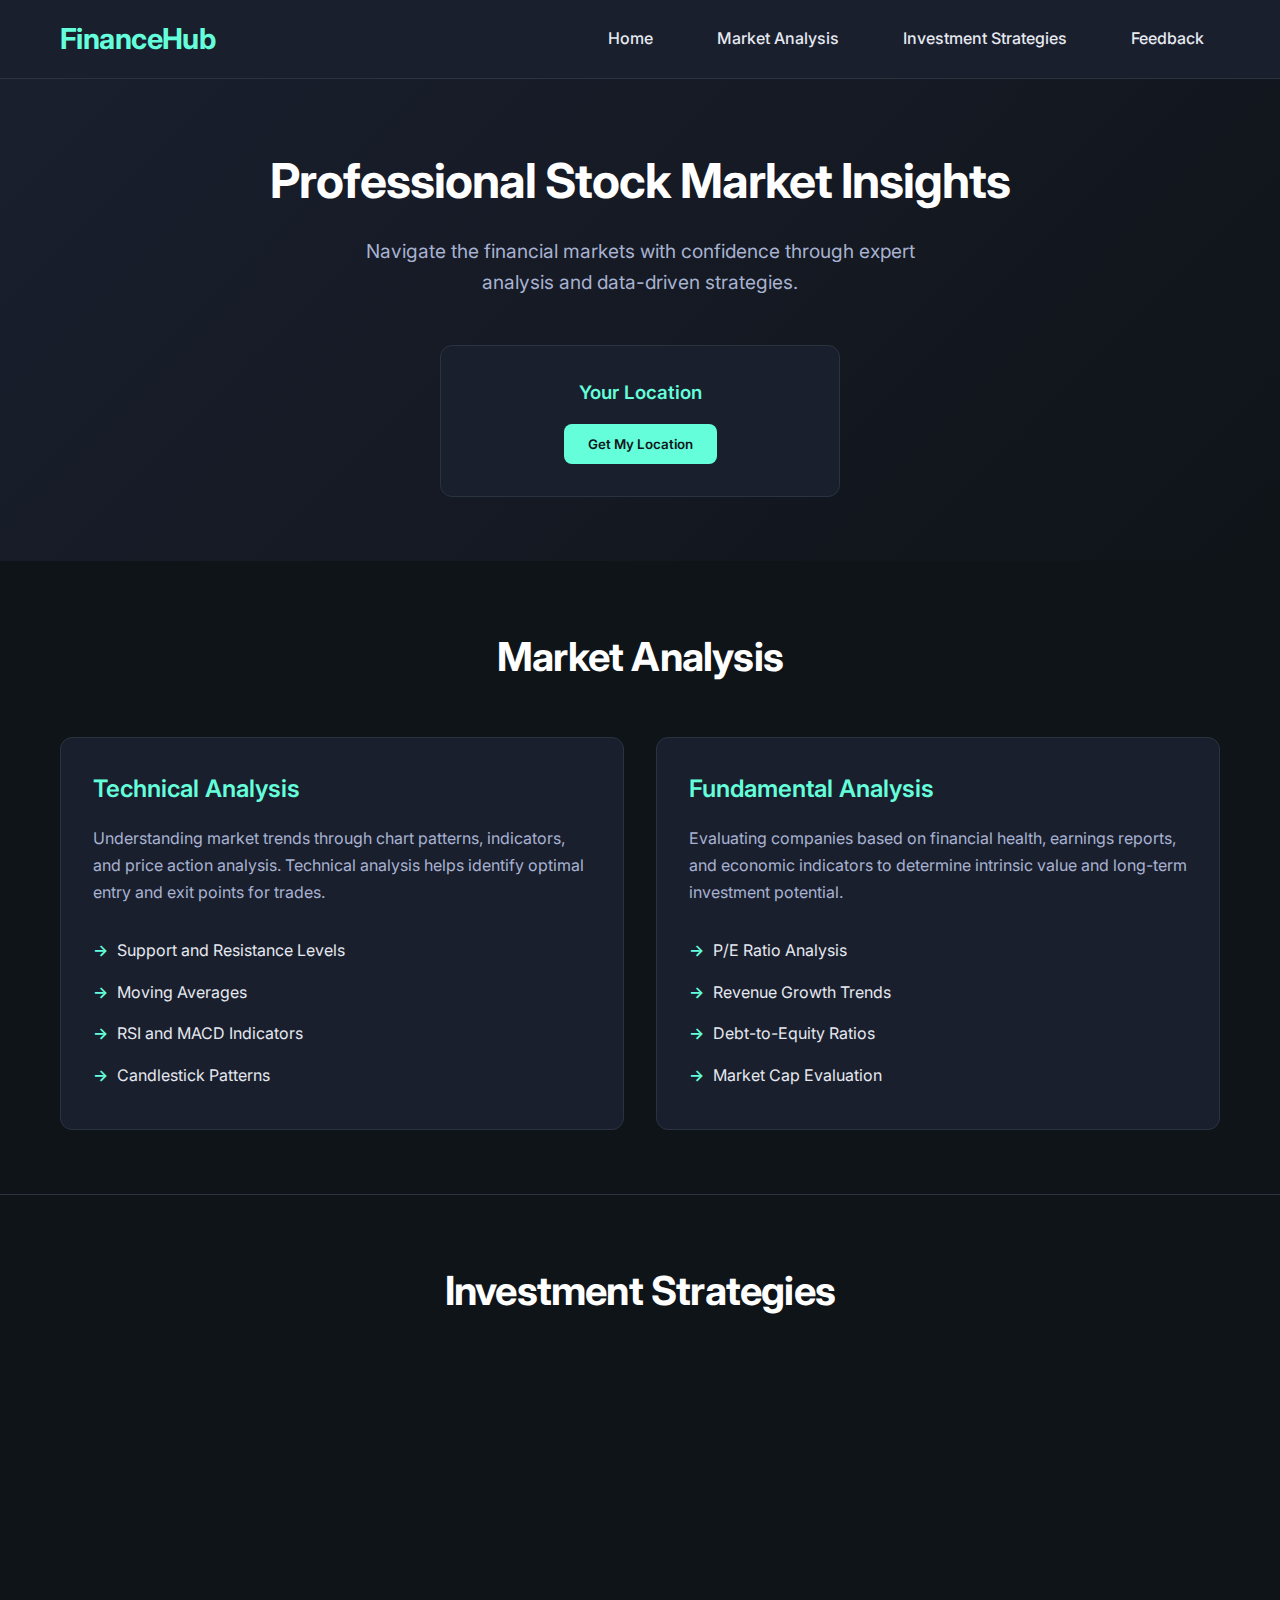
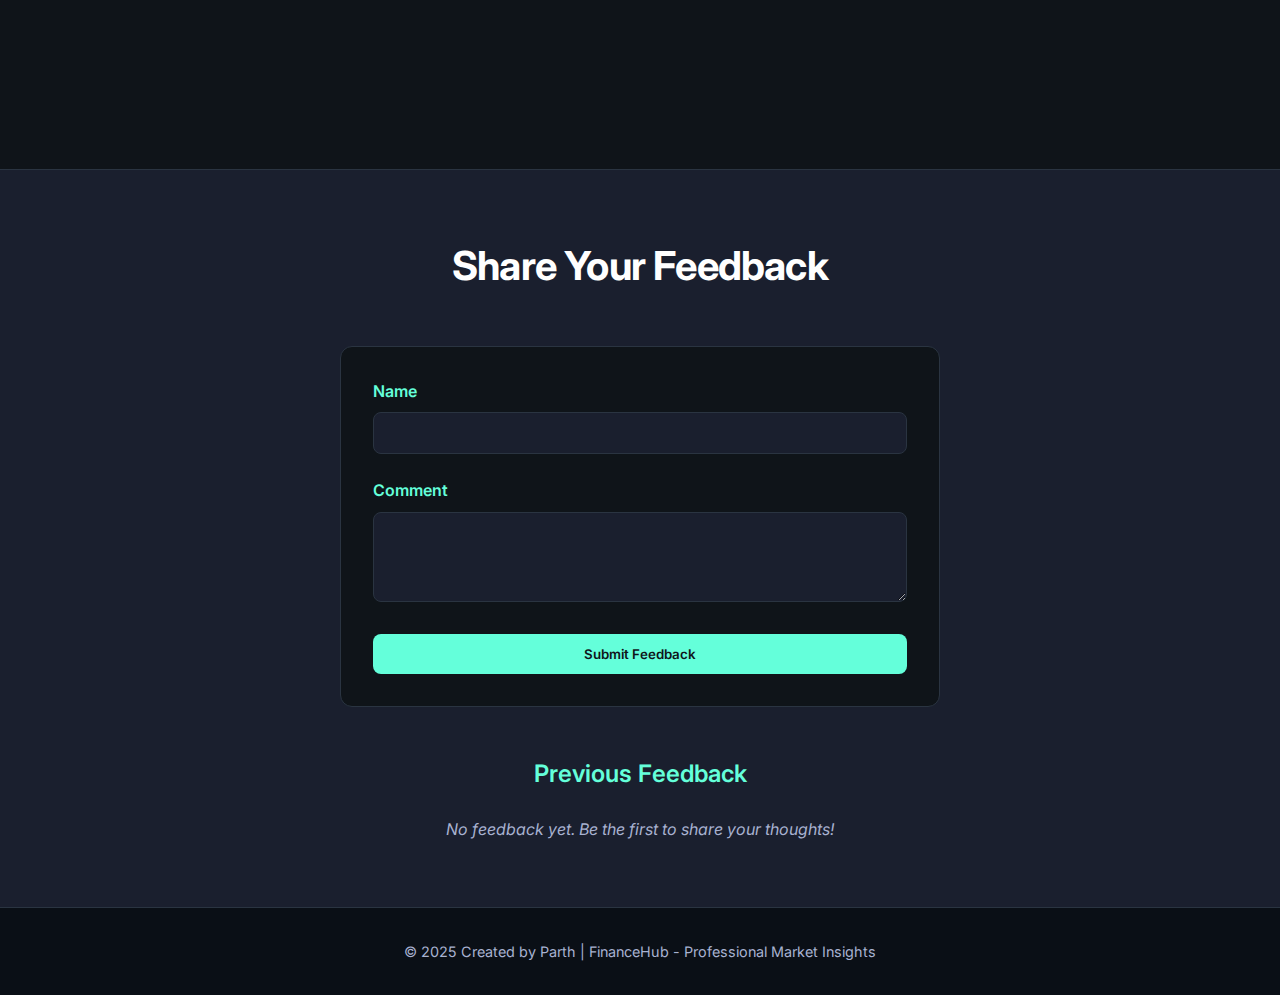
<file: lab1/index.html>
<!DOCTYPE html>
<html lang="en">

<head>
    <meta charset="UTF-8" />
    <meta name="viewport" content="width=device-width, initial-scale=1.0" />
    <title>FinanceHub - Stock Market Insights</title>
    <meta name="description" content="Professional finance and stock market insights platform" />
    <link rel="preconnect" href="https://fonts.googleapis.com">
    <link rel="preconnect" href="https://fonts.gstatic.com" crossorigin>
    <link href="https://fonts.googleapis.com/css2?family=Inter:wght@300;400;500;600;700&display=swap" rel="stylesheet">
    <link rel="stylesheet" href="styles.css">
</head>

<body>
    <header>
        <div class="container">
            <div class="logo">
                <h1>FinanceHub</h1>
            </div>
            <nav>
                <ul>
                    <li><a href="#home">Home</a></li>
                    <li><a href="market-analysis.html">Market Analysis</a></li>
                    <li><a href="investment-strategies.html">Investment Strategies</a></li>
                    <li><a href="#feedback">Feedback</a></li>
                </ul>
            </nav>
        </div>
    </header>

    <main>
        <section id="home" class="hero">
            <div class="container">
                <h2>Professional Stock Market Insights</h2>
                <p>Navigate the financial markets with confidence through expert analysis and data-driven strategies.
                </p>
                <div class="location-info">
                    <h3>Your Location</h3>
                    <div id="location-display">
                        <button id="get-location">Get My Location</button>
                        <div id="coordinates" style="display: none;">
                            <p>Latitude: <span id="latitude">--</span></p>
                            <p>Longitude: <span id="longitude">--</span></p>
                        </div>
                    </div>
                </div>
            </div>
        </section>

        <section id="market-analysis" class="content-section">
            <div class="container">
                <h2>Market Analysis</h2>
                <div class="flex-container">
                    <article class="analysis-card">
                        <h3>Technical Analysis</h3>
                        <p>Understanding market trends through chart patterns, indicators, and price action analysis.
                            Technical analysis helps identify optimal entry and exit points for trades.</p>
                        <ul>
                            <li>Support and Resistance Levels</li>
                            <li>Moving Averages</li>
                            <li>RSI and MACD Indicators</li>
                            <li>Candlestick Patterns</li>
                        </ul>
                    </article>
                    <article class="analysis-card">
                        <h3>Fundamental Analysis</h3>
                        <p>Evaluating companies based on financial health, earnings reports, and economic indicators to
                            determine intrinsic value and long-term investment potential.</p>
                        <ul>
                            <li>P/E Ratio Analysis</li>
                            <li>Revenue Growth Trends</li>
                            <li>Debt-to-Equity Ratios</li>
                            <li>Market Cap Evaluation</li>
                        </ul>
                    </article>
                </div>
            </div>
        </section>

        <section id="investment-strategies" class="content-section">
            <div class="container">
                <h2>Investment Strategies</h2>
                <div class="flex-container">
                    <article class="strategy-card">
                        <h3>Value Investing</h3>
                        <p>Focus on undervalued stocks with strong fundamentals, following the principles of Warren
                            Buffett and Benjamin Graham.</p>
                        <div class="strategy-points">
                            <span class="point">Long-term approach</span>
                            <span class="point">Low risk tolerance</span>
                            <span class="point">Dividend focus</span>
                        </div>
                    </article>
                    <article class="strategy-card">
                        <h3>Growth Investing</h3>
                        <p>Target companies with above-average growth potential, even if they appear expensive based on
                            traditional metrics.</p>
                        <div class="strategy-points">
                            <span class="point">High growth potential</span>
                            <span class="point">Technology focus</span>
                            <span class="point">Momentum driven</span>
                        </div>
                    </article>
                    <article class="strategy-card">
                        <h3>Day Trading</h3>
                        <p>Short-term trading strategy involving buying and selling securities within the same trading
                            day.</p>
                        <div class="strategy-points">
                            <span class="point">High frequency</span>
                            <span class="point">Technical analysis</span>
                            <span class="point">Risk management</span>
                        </div>
                    </article>
                </div>
            </div>
        </section>

        <section id="feedback" class="feedback-section">
            <div class="container">
                <h2>Share Your Feedback</h2>
                <form id="feedback-form">
                    <div class="form-group">
                        <label for="name">Name</label>
                        <input type="text" id="name" name="name" required>
                    </div>
                    <div class="form-group">
                        <label for="comment">Comment</label>
                        <textarea id="comment" name="comment" rows="4" required></textarea>
                    </div>
                    <button type="submit">Submit Feedback</button>
                </form>

                <div id="feedback-display">
                    <h3>Previous Feedback</h3>
                    <div id="feedback-list"></div>
                </div>
            </div>
        </section>
    </main>

    <footer>
        <div class="container">
            <p>&copy; 2025 Created by Parth | FinanceHub - Professional Market Insights</p>
        </div>
    </footer>

    <script src="script.js"></script>
</body>

</html>
</file>
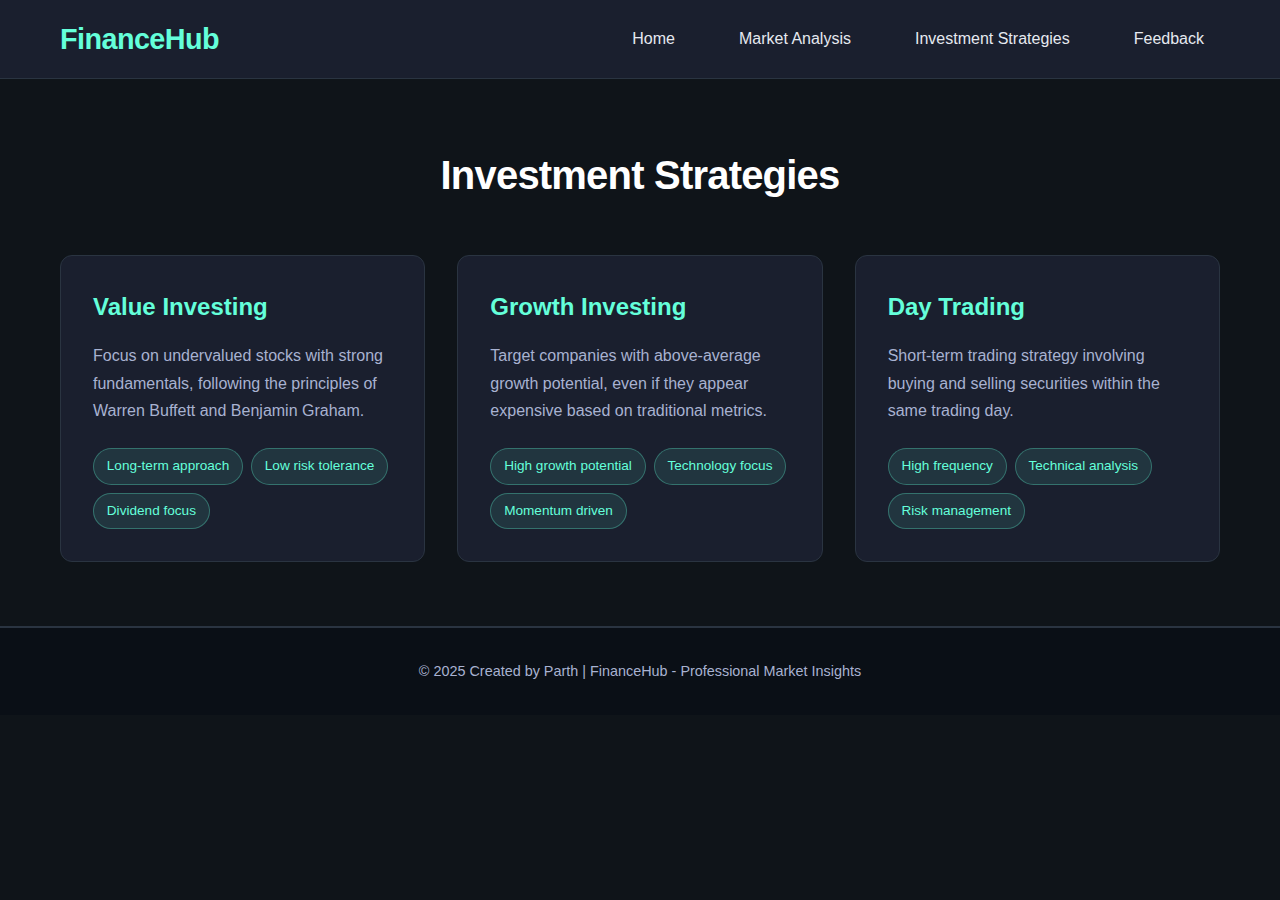
<file: lab1/investment-strategies.html>
<!DOCTYPE html>
<html lang="en">

<head>
    <meta charset="UTF-8" />
    <meta name="viewport" content="width=device-width, initial-scale=1.0" />
    <title>Investment Strategies | FinanceHub</title>
    <link rel="stylesheet" href="styles.css">
</head>

<body>
    <header>
        <div class="container">
            <div class="logo">
                <h1>FinanceHub</h1>
            </div>
            <nav>
                <ul>
                    <li><a href="index.html#home">Home</a></li>
                    <li><a href="market-analysis.html">Market Analysis</a></li>
                    <li><a href="investment-strategies.html">Investment Strategies</a></li>
                    <li><a href="index.html#feedback">Feedback</a></li>
                </ul>
            </nav>
        </div>
    </header>
    <main>
        <section class="content-section">
            <div class="container">
                <h2>Investment Strategies</h2>
                <div class="flex-container">
                    <article class="strategy-card">
                        <h3>Value Investing</h3>
                        <p>Focus on undervalued stocks with strong fundamentals, following the principles of Warren
                            Buffett and Benjamin Graham.</p>
                        <div class="strategy-points">
                            <span class="point">Long-term approach</span>
                            <span class="point">Low risk tolerance</span>
                            <span class="point">Dividend focus</span>
                        </div>
                    </article>
                    <article class="strategy-card">
                        <h3>Growth Investing</h3>
                        <p>Target companies with above-average growth potential, even if they appear expensive based on
                            traditional metrics.</p>
                        <div class="strategy-points">
                            <span class="point">High growth potential</span>
                            <span class="point">Technology focus</span>
                            <span class="point">Momentum driven</span>
                        </div>
                    </article>
                    <article class="strategy-card">
                        <h3>Day Trading</h3>
                        <p>Short-term trading strategy involving buying and selling securities within the same trading
                            day.</p>
                        <div class="strategy-points">
                            <span class="point">High frequency</span>
                            <span class="point">Technical analysis</span>
                            <span class="point">Risk management</span>
                        </div>
                    </article>
                </div>
            </div>
        </section>
    </main>
    <footer>
        <div class="container">
            <p>&copy; 2025 Created by Parth | FinanceHub - Professional Market Insights</p>
        </div>
    </footer>
</body>

</html>
</file>
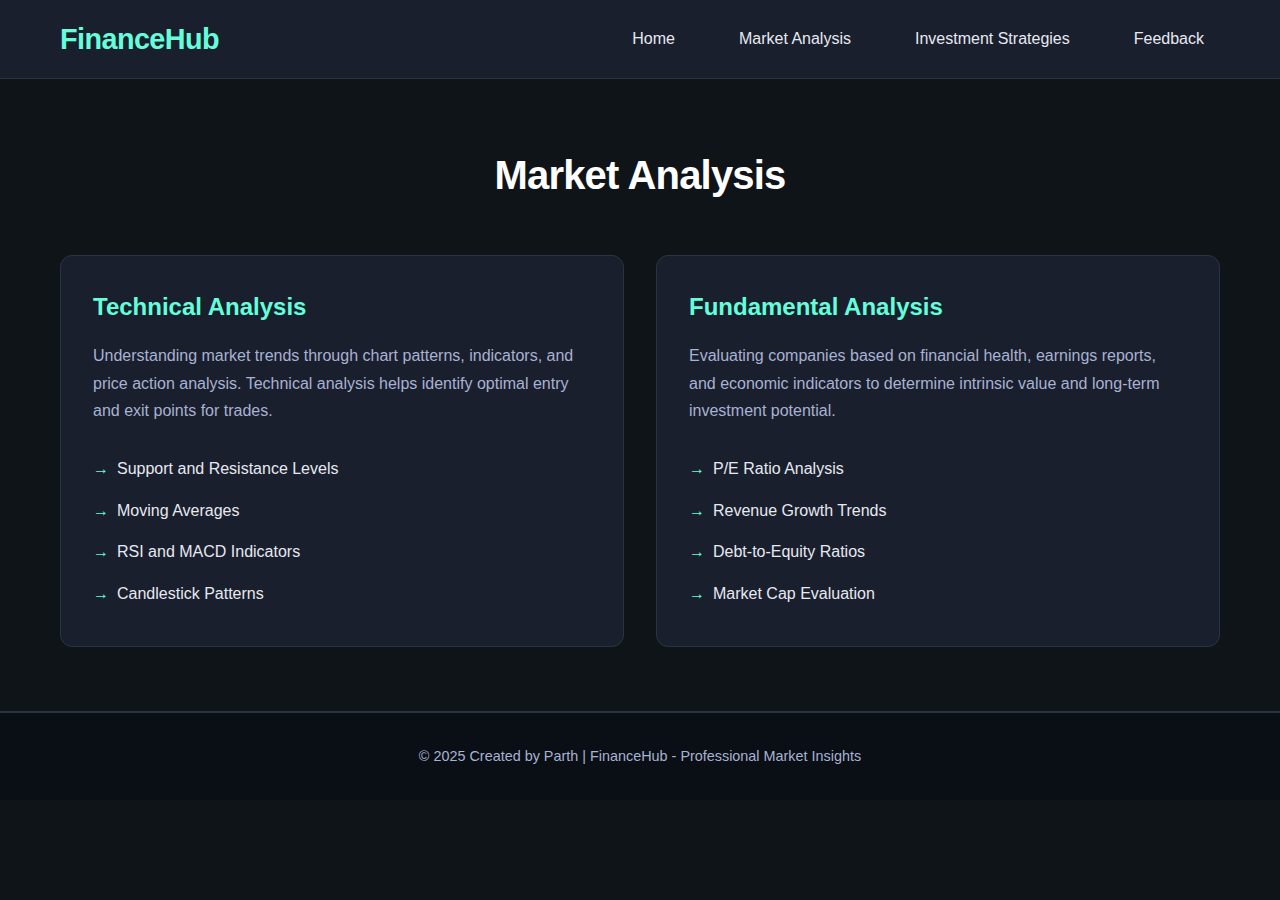
<file: lab1/market-analysis.html>
<!DOCTYPE html>
<html lang="en">

<head>
    <meta charset="UTF-8" />
    <meta name="viewport" content="width=device-width, initial-scale=1.0" />
    <title>Market Analysis | FinanceHub</title>
    <link rel="stylesheet" href="styles.css">
</head>

<body>
    <header>
        <div class="container">
            <div class="logo">
                <h1>FinanceHub</h1>
            </div>
            <nav>
                <ul>
                    <li><a href="index.html#home">Home</a></li>
                    <li><a href="market-analysis.html">Market Analysis</a></li>
                    <li><a href="investment-strategies.html">Investment Strategies</a></li>
                    <li><a href="index.html#feedback">Feedback</a></li>
                </ul>
            </nav>
        </div>
    </header>
    <main>
        <section class="content-section">
            <div class="container">
                <h2>Market Analysis</h2>
                <div class="flex-container">
                    <article class="analysis-card">
                        <h3>Technical Analysis</h3>
                        <p>Understanding market trends through chart patterns, indicators, and price action analysis.
                            Technical analysis helps identify optimal entry and exit points for trades.</p>
                        <ul>
                            <li>Support and Resistance Levels</li>
                            <li>Moving Averages</li>
                            <li>RSI and MACD Indicators</li>
                            <li>Candlestick Patterns</li>
                        </ul>
                    </article>
                    <article class="analysis-card">
                        <h3>Fundamental Analysis</h3>
                        <p>Evaluating companies based on financial health, earnings reports, and economic indicators to
                            determine intrinsic value and long-term investment potential.</p>
                        <ul>
                            <li>P/E Ratio Analysis</li>
                            <li>Revenue Growth Trends</li>
                            <li>Debt-to-Equity Ratios</li>
                            <li>Market Cap Evaluation</li>
                        </ul>
                    </article>
                </div>
            </div>
        </section>
    </main>
    <footer>
        <div class="container">
            <p>&copy; 2025 Created by Parth | FinanceHub - Professional Market Insights</p>
        </div>
    </footer>
</body>

</html>
</file>
<file: lab1/styles.css>
* {
    margin: 0;
    padding: 0;
    box-sizing: border-box;
  }
  
  html, body {
    height: 100%;
}

body {
    min-height: 100vh;
    display: flex;
    flex-direction: column;
}
  
  body {
    font-family: 'Inter', -apple-system, BlinkMacSystemFont, 'Segoe UI', Roboto, sans-serif;
    line-height: 1.6;
    background-color: #0f1419;
    color: #e6e9f0;
    font-weight: 400;
  }
  
  .container {
    max-width: 1200px;
    margin: 0 auto;
    padding: 0 20px;
  }
  
  header {
    background-color: #1a1f2e;
    padding: 1rem 0;
    position: sticky;
    top: 0;
    z-index: 100;
    border-bottom: 1px solid #2a3441;
  }
  
  header .container {
    display: flex;
    justify-content: space-between;
    align-items: center;
  }
  
  .logo h1 {
    color: #64ffda;
    font-size: 1.8rem;
    font-weight: 700;
    letter-spacing: -0.02em;
  }
  
  nav ul {
    display: flex;
    list-style: none;
    gap: 2rem;
  }
  
  nav a {
    color: #e6e9f0;
    text-decoration: none;
    font-weight: 500;
    transition: color 0.3s ease;
    padding: 0.5rem 1rem;
    border-radius: 6px;
  }
  
  nav a:hover {
    color: #64ffda;
    background-color: rgba(100, 255, 218, 0.1);
  }

  .hero {
    padding: 4rem 0;
    background: linear-gradient(135deg, #1a1f2e 0%, #0f1419 100%);
    text-align: center;
  }
  
  .hero h2 {
    font-size: 3rem;
    font-weight: 700;
    margin-bottom: 1rem;
    color: #ffffff;
    letter-spacing: -0.02em;
  }
  
  .hero p {
    font-size: 1.2rem;
    color: #a8b2d1;
    margin-bottom: 3rem;
    max-width: 600px;
    margin-left: auto;
    margin-right: auto;
  }
  
  .location-info {
    background-color: #1a1f2e;
    padding: 2rem;
    border-radius: 12px;
    max-width: 400px;
    margin: 0 auto;
    border: 1px solid #2a3441;
  }
  
  .location-info h3 {
    margin-bottom: 1rem;
    color: #64ffda;
    font-weight: 600;
  }
  
  #get-location {
    background-color: #64ffda;
    color: #0f1419;
    border: none;
    padding: 0.75rem 1.5rem;
    border-radius: 8px;
    font-weight: 600;
    cursor: pointer;
    transition: all 0.3s ease;
    font-family: 'Inter', sans-serif;
  }
  
  #get-location:hover {
    background-color: #4fd1c7;
    transform: translateY(-2px);
  }
  
  #coordinates {
    margin-top: 1rem;
    padding: 1rem;
    background-color: #0f1419;
    border-radius: 8px;
    border: 1px solid #2a3441;
  }
  
  #coordinates p {
    margin: 0.5rem 0;
    font-weight: 500;
  }
  
  .content-section {
    padding: 4rem 0;
    border-bottom: 1px solid #2a3441;
  }
  
  .content-section h2 {
    font-size: 2.5rem;
    font-weight: 700;
    margin-bottom: 3rem;
    text-align: center;
    color: #ffffff;
    letter-spacing: -0.02em;
  }
  
  .flex-container {
    display: flex;
    gap: 2rem;
    flex-wrap: wrap;
  }
  
  .analysis-card, .strategy-card {
    flex: 1;
    min-width: 300px;
    background-color: #1a1f2e;
    padding: 2rem;
    border-radius: 12px;
    border: 1px solid #2a3441;
    transition: transform 0.3s ease, border-color 0.3s ease;
  }
  
  .analysis-card:hover, .strategy-card:hover {
    transform: translateY(-5px);
    border-color: #64ffda;
  }
  
  .analysis-card h3, .strategy-card h3 {
    color: #64ffda;
    font-size: 1.5rem;
    font-weight: 600;
    margin-bottom: 1rem;
  }
  
  .analysis-card p, .strategy-card p {
    color: #a8b2d1;
    margin-bottom: 1.5rem;
    line-height: 1.7;
  }
  
  .analysis-card ul {
    list-style: none;
  }
  
  .analysis-card li {
    padding: 0.5rem 0;
    color: #e6e9f0;
    position: relative;
    padding-left: 1.5rem;
  }
  
  .analysis-card li::before {
    content: "→";
    color: #64ffda;
    position: absolute;
    left: 0;
    font-weight: 600;
  }
  
  .strategy-points {
    display: flex;
    flex-wrap: wrap;
    gap: 0.5rem;
  }
  
  .point {
    background-color: rgba(100, 255, 218, 0.1);
    color: #64ffda;
    padding: 0.4rem 0.8rem;
    border-radius: 20px;
    font-size: 0.85rem;
    font-weight: 500;
    border: 1px solid rgba(100, 255, 218, 0.3);
  }
  
  .feedback-section {
    padding: 4rem 0;
    background-color: #1a1f2e;
  }
  
  .feedback-section h2 {
    font-size: 2.5rem;
    font-weight: 700;
    margin-bottom: 3rem;
    text-align: center;
    color: #ffffff;
    letter-spacing: -0.02em;
  }
  
  form {
    max-width: 600px;
    margin: 0 auto 3rem auto;
    background-color: #0f1419;
    padding: 2rem;
    border-radius: 12px;
    border: 1px solid #2a3441;
  }
  
  .form-group {
    margin-bottom: 1.5rem;
  }
  
  label {
    display: block;
    margin-bottom: 0.5rem;
    color: #64ffda;
    font-weight: 600;
  }
  
  input, textarea {
    width: 100%;
    padding: 0.75rem;
    border: 1px solid #2a3441;
    border-radius: 8px;
    background-color: #1a1f2e;
    color: #e6e9f0;
    font-family: 'Inter', sans-serif;
    transition: border-color 0.3s ease, box-shadow 0.3s ease;
  }
  
  input:focus, textarea:focus {
    outline: none;
    border-color: #64ffda;
    box-shadow: 0 0 0 3px rgba(100, 255, 218, 0.1);
  }
  
  button[type="submit"] {
    background-color: #64ffda;
    color: #0f1419;
    border: none;
    padding: 0.75rem 2rem;
    border-radius: 8px;
    font-weight: 600;
    cursor: pointer;
    transition: all 0.3s ease;
    font-family: 'Inter', sans-serif;
    width: 100%;
  }
  
  button[type="submit"]:hover {
    background-color: #4fd1c7;
    transform: translateY(-2px);
  }
  
  #feedback-display {
    max-width: 800px;
    margin: 0 auto;
  }
  
  #feedback-display h3 {
    color: #64ffda;
    font-size: 1.5rem;
    font-weight: 600;
    margin-bottom: 1.5rem;
    text-align: center;
  }
  
  .feedback-item {
    background-color: #0f1419;
    padding: 1.5rem;
    margin-bottom: 1rem;
    border-radius: 8px;
    border: 1px solid #2a3441;
  }
  
  .feedback-name {
    color: #64ffda;
    font-weight: 600;
    margin-bottom: 0.5rem;
  }
  
  .feedback-comment {
    color: #a8b2d1;
    line-height: 1.6;
  }

  footer {
    background-color: #0a0f16;
    padding: 2rem 0;
    border-top: 1px solid #2a3441;
    text-align: center;
  }
  
  footer p {
    color: #a8b2d1;
    font-size: 0.9rem;
  }
</file>
